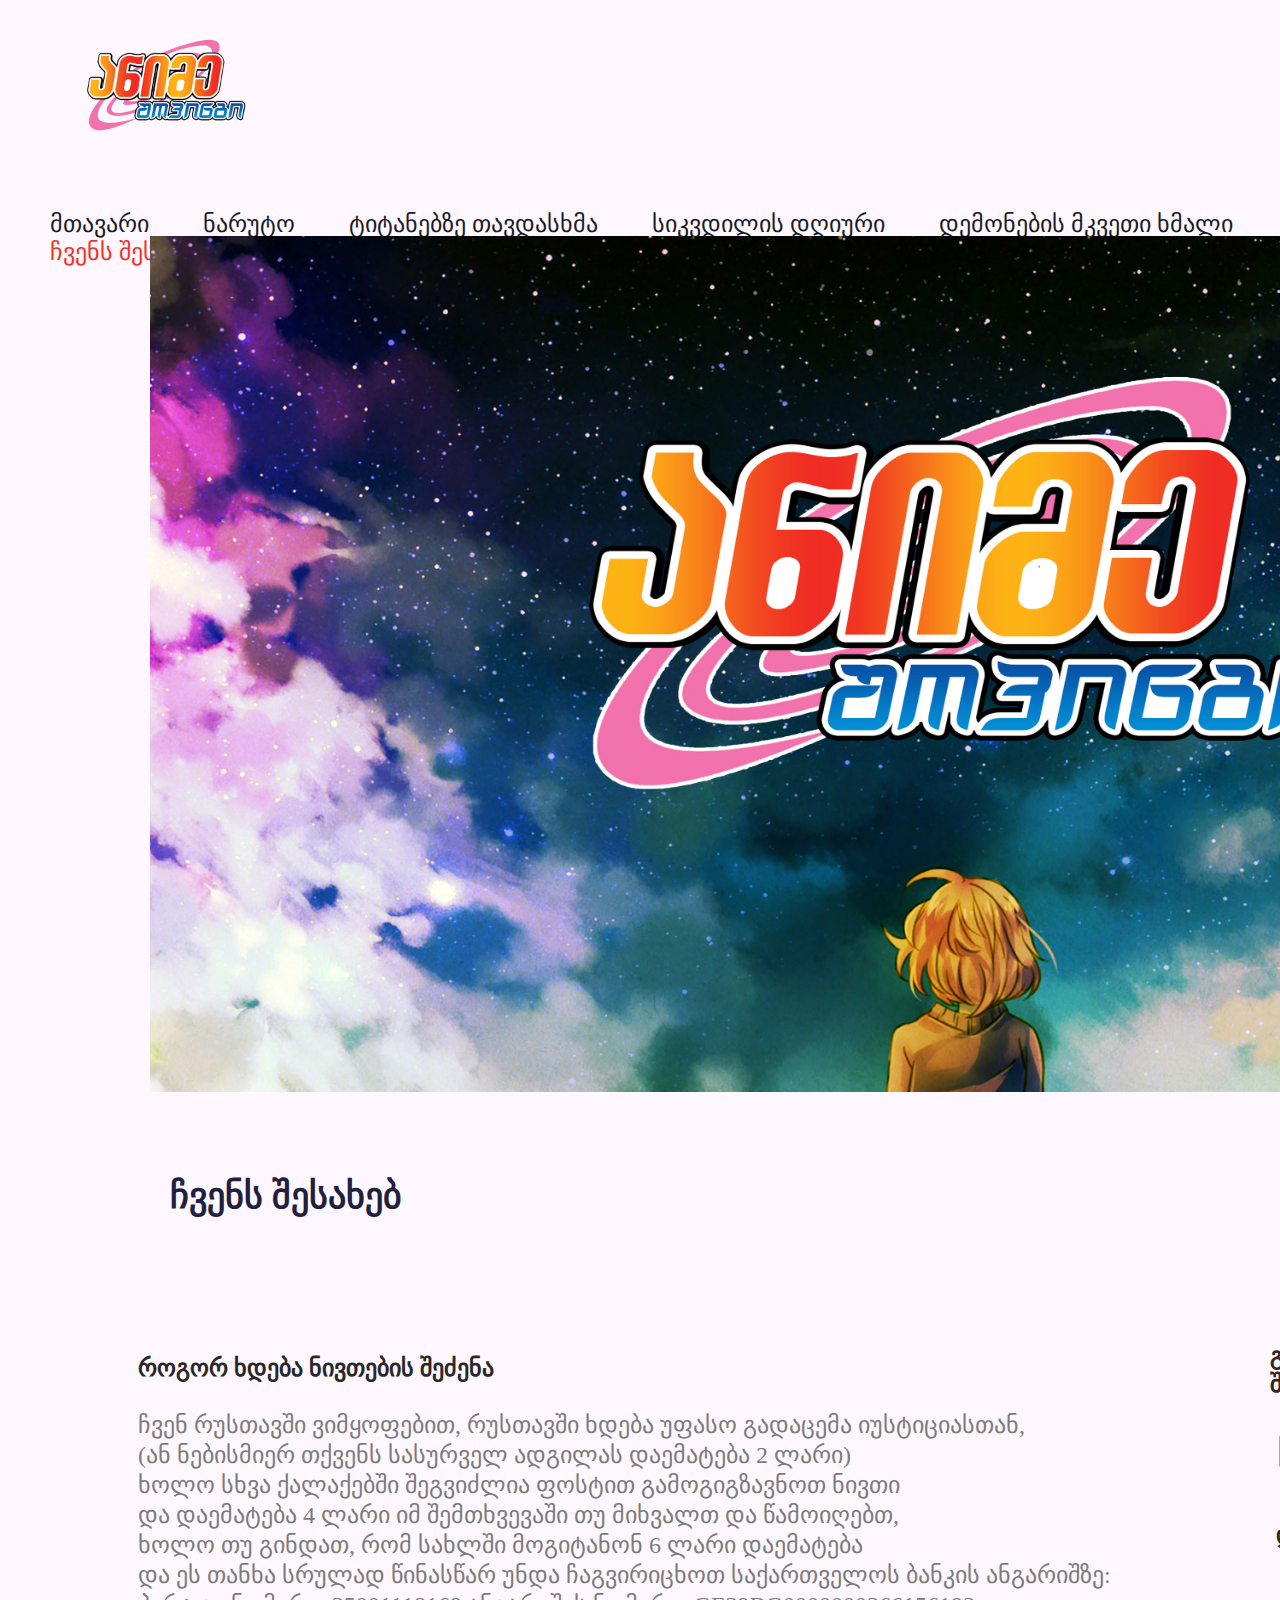
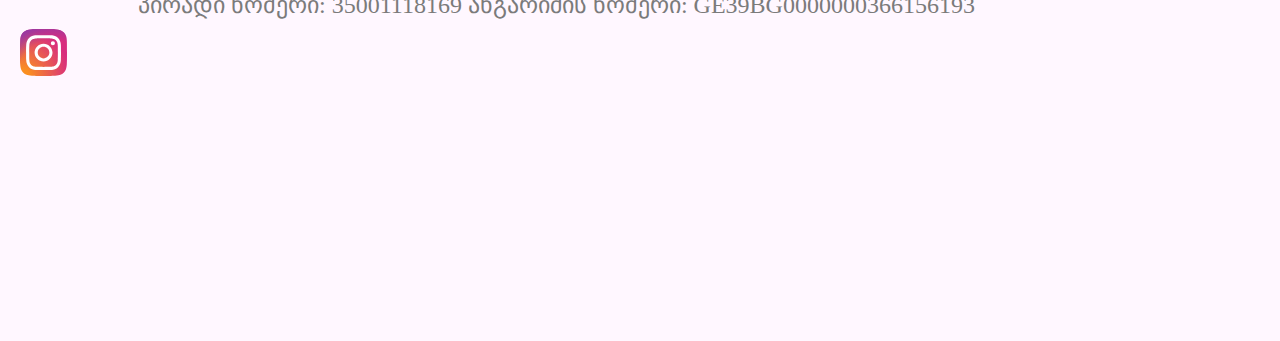
<file: aboutus.html>
<!DOCTYPE html>
<html>
<head>
	<meta charset="utf-8">
    <meta name="viewport" content="width=device-width, initial-scale=1.0">
	<title>ანიმე შოპინგი</title>
	<link rel="stylesheet" type="text/css" href="style.css">
    <link rel="icon" type="icon_path" href="img/ashopping.png">
</head>
<body>
    
	<header>
        
<a href="index.html">
            <img src="img/ashopping.png" class="logo d-inline-block" alt="logo">
          </a>

		
            <nav class="navigation d-inline-block">
	          <ul>
                <li class="nav-li d-inline-block">
                       <a href="index.html" class="nav-a">მთავარი</a> 
                 </li>
                 <li class="nav-li d-inline-block">
                      <a href="naruto.html" class="nav-a">ნარუტო</a> 
                 </li>
                 <li class="nav-li d-inline-block"> 
                       <a href="aot.html" class="nav-a">ტიტანებზე თავდასხმა</a>      
                </li>
                <li class="nav-li d-inline-block"> 
                       <a href="death.html" class="nav-a">სიკვდილის დღიური</a> 
                </li>
                <li class="nav-li d-inline-block"> 
                       <a href="demons.html" class="nav-a">დემონების მკვეთი ხმალი</a>  
                </li>
                <li class="nav-li d-inline-block"> 
                       <a class="nav-aactive">ჩვენს შესახებ</a> 
                </li>
              </ul>
            </nav>

            <img class="image-1" src="img/about.jpg">
                   <h2 class="text">ჩვენს შესახებ </h2>

                   
      
       <section>
    <h3 class="company">როგორ ხდება ნივთების შეძენა</h3>     

    <nav class="company1">
                 <ul>
                <li class="">
                        <a class="">ჩვენ რუსთავში ვიმყოფებით, რუსთავში ხდება უფასო გადაცემა იუსტიციასთან,<br>(ან ნებისმიერ თქვენს სასურველ ადგილას დაემატება 2 ლარი)<br> ხოლო სხვა ქალაქებში შეგვიძლია ფოსტით გამოგიგზავნოთ ნივთი<br> და დაემატება 4 ლარი იმ შემთხვევაში თუ მიხვალთ და წამოიღებთ,<br> ხოლო თუ გინდათ, რომ სახლში მოგიტანონ 6 ლარი დაემატება<br> და ეს თანხა სრულად წინასწარ უნდა ჩაგვირიცხოთ საქართველოს ბანკის ანგარიშზე:<br>პირადი ნომერი: 35001118169 ანგარიშის ნომერი: GE39BG0000000366156193</a>
                                      
                   

       </section>

       

       
<section class="pay" >

       <h3 class="payment">გადახდა შესაძლებელია</h3>
       <img class="amex" src="img/amex.svg">
       <img class="masterc" src="img/mastercard.svg">
       <img class="visa" src="img/visa.svg">

       <h3 class="contact" >დაგვიკავშირდით:</h3>
      <a target="_blank     " href="https://www.facebook.com/%E1%83%90%E1%83%9C%E1%83%98%E1%83%9B%E1%83%94-%E1%83%A8%E1%83%9D%E1%83%9E%E1%83%98%E1%83%9C%E1%83%92%E1%83%98-Anime-Shopping-104994381770292"> <svg  width="50px" height="50px" viewBox="0 0 24 24" id="_24x24_On_Light_Facebook" data-name="24x24/On Light/Facebook" xmlns="http://www.w3.org/2000/svg" xmlns:xlink="http://www.w3.org/1999/xlink">
  <defs>
    <linearGradient id="linear-gradient" x1="0.5" x2="0.5" y2="0.991" gradientUnits="objectBoundingBox">
      <stop offset="0" stop-color="#4e69a2"/>
      <stop offset="1" stop-color="#3b5998"/>
    </linearGradient>
    <clipPath id="clip-path">
      <path id="Shape" d="M11.193,19.929h0V13.159h2.358l.354-2.667H11.193v-1.7c0-.779.231-1.3,1.356-1.3H14V5.106A19.937,19.937,0,0,0,11.887,5,3.269,3.269,0,0,0,8.365,8.525v1.966H6v2.667H8.365v6.709a10,10,0,1,1,2.83.062Z" transform="translate(2 2)" fill="url(#linear-gradient)"/>
    </clipPath>
  </defs>
  <rect id="view-box" width="24" height="24" fill="none"/>
  <path id="Shape-2" data-name="Shape" d="M11.193,19.929h0V13.159h2.358l.354-2.667H11.193v-1.7c0-.779.231-1.3,1.356-1.3H14V5.106A19.937,19.937,0,0,0,11.887,5,3.269,3.269,0,0,0,8.365,8.525v1.966H6v2.667H8.365v6.709a10,10,0,1,1,2.83.062Z" transform="translate(2 2)" fill="url(#linear-gradient)"/></svg></a>

  <a target=" _blank " href="https://www.instagram.com/anime.shopingi/">  <svg width="47px" height="47px" viewBox="0 0 3364.7 3364.7" xmlns="http://www.w3.org/2000/svg"><defs><radialGradient id="0" cx="217.76" cy="3290.99" r="4271.92" gradientUnits="userSpaceOnUse"><stop offset=".09" stop-color="#fa8f21"/><stop offset=".78" stop-color="#d82d7e"/></radialGradient><radialGradient id="1" cx="2330.61" cy="3182.95" r="3759.33" gradientUnits="userSpaceOnUse"><stop offset=".64" stop-color="#8c3aaa" stop-opacity="0"/><stop offset="1" stop-color="#8c3aaa"/></radialGradient></defs><path d="M853.2,3352.8c-200.1-9.1-308.8-42.4-381.1-70.6-95.8-37.3-164.1-81.7-236-153.5S119.7,2988.6,82.6,2892.8c-28.2-72.3-61.5-181-70.6-381.1C2,2295.4,0,2230.5,0,1682.5s2.2-612.8,11.9-829.3C21,653.1,54.5,544.6,82.5,472.1,119.8,376.3,164.3,308,236,236c71.8-71.8,140.1-116.4,236-153.5C544.3,54.3,653,21,853.1,11.9,1069.5,2,1134.5,0,1682.3,0c548,0,612.8,2.2,829.3,11.9,200.1,9.1,308.6,42.6,381.1,70.6,95.8,37.1,164.1,81.7,236,153.5s116.2,140.2,153.5,236c28.2,72.3,61.5,181,70.6,381.1,9.9,216.5,11.9,281.3,11.9,829.3,0,547.8-2,612.8-11.9,829.3-9.1,200.1-42.6,308.8-70.6,381.1-37.3,95.8-81.7,164.1-153.5,235.9s-140.2,116.2-236,153.5c-72.3,28.2-181,61.5-381.1,70.6-216.3,9.9-281.3,11.9-829.3,11.9-547.8,0-612.8-1.9-829.1-11.9" fill="url(#0)"/><path d="M853.2,3352.8c-200.1-9.1-308.8-42.4-381.1-70.6-95.8-37.3-164.1-81.7-236-153.5S119.7,2988.6,82.6,2892.8c-28.2-72.3-61.5-181-70.6-381.1C2,2295.4,0,2230.5,0,1682.5s2.2-612.8,11.9-829.3C21,653.1,54.5,544.6,82.5,472.1,119.8,376.3,164.3,308,236,236c71.8-71.8,140.1-116.4,236-153.5C544.3,54.3,653,21,853.1,11.9,1069.5,2,1134.5,0,1682.3,0c548,0,612.8,2.2,829.3,11.9,200.1,9.1,308.6,42.6,381.1,70.6,95.8,37.1,164.1,81.7,236,153.5s116.2,140.2,153.5,236c28.2,72.3,61.5,181,70.6,381.1,9.9,216.5,11.9,281.3,11.9,829.3,0,547.8-2,612.8-11.9,829.3-9.1,200.1-42.6,308.8-70.6,381.1-37.3,95.8-81.7,164.1-153.5,235.9s-140.2,116.2-236,153.5c-72.3,28.2-181,61.5-381.1,70.6-216.3,9.9-281.3,11.9-829.3,11.9-547.8,0-612.8-1.9-829.1-11.9" fill="url(#1)"/><path d="M1269.25,1689.52c0-230.11,186.49-416.7,416.6-416.7s416.7,186.59,416.7,416.7-186.59,416.7-416.7,416.7-416.6-186.59-416.6-416.7m-225.26,0c0,354.5,287.36,641.86,641.86,641.86s641.86-287.36,641.86-641.86-287.36-641.86-641.86-641.86S1044,1335,1044,1689.52m1159.13-667.31a150,150,0,1,0,150.06-149.94h-0.06a150.07,150.07,0,0,0-150,149.94M1180.85,2707c-121.87-5.55-188.11-25.85-232.13-43-58.36-22.72-100-49.78-143.78-93.5s-70.88-85.32-93.5-143.68c-17.16-44-37.46-110.26-43-232.13-6.06-131.76-7.27-171.34-7.27-505.15s1.31-373.28,7.27-505.15c5.55-121.87,26-188,43-232.13,22.72-58.36,49.78-100,93.5-143.78s85.32-70.88,143.78-93.5c44-17.16,110.26-37.46,232.13-43,131.76-6.06,171.34-7.27,505-7.27S2059.13,666,2191,672c121.87,5.55,188,26,232.13,43,58.36,22.62,100,49.78,143.78,93.5s70.78,85.42,93.5,143.78c17.16,44,37.46,110.26,43,232.13,6.06,131.87,7.27,171.34,7.27,505.15s-1.21,373.28-7.27,505.15c-5.55,121.87-25.95,188.11-43,232.13-22.72,58.36-49.78,100-93.5,143.68s-85.42,70.78-143.78,93.5c-44,17.16-110.26,37.46-232.13,43-131.76,6.06-171.34,7.27-505.15,7.27s-373.28-1.21-505-7.27M1170.5,447.09c-133.07,6.06-224,27.16-303.41,58.06-82.19,31.91-151.86,74.72-221.43,144.18S533.39,788.47,501.48,870.76c-30.9,79.46-52,170.34-58.06,303.41-6.16,133.28-7.57,175.89-7.57,515.35s1.41,382.07,7.57,515.35c6.06,133.08,27.16,223.95,58.06,303.41,31.91,82.19,74.62,152,144.18,221.43s139.14,112.18,221.43,144.18c79.56,30.9,170.34,52,303.41,58.06,133.35,6.06,175.89,7.57,515.35,7.57s382.07-1.41,515.35-7.57c133.08-6.06,223.95-27.16,303.41-58.06,82.19-32,151.86-74.72,221.43-144.18s112.18-139.24,144.18-221.43c30.9-79.46,52.1-170.34,58.06-303.41,6.06-133.38,7.47-175.89,7.47-515.35s-1.41-382.07-7.47-515.35c-6.06-133.08-27.16-224-58.06-303.41-32-82.19-74.72-151.86-144.18-221.43S2586.8,537.06,2504.71,505.15c-79.56-30.9-170.44-52.1-303.41-58.06C2068,441,2025.41,439.52,1686,439.52s-382.1,1.41-515.45,7.57" fill="#fff"/></svg></a>
  


</section>

   <h3 class="copyright">© 2020-2021 AnimeShopping.ge</h3>

              


</svg>
       
</body>
</html>
</file>
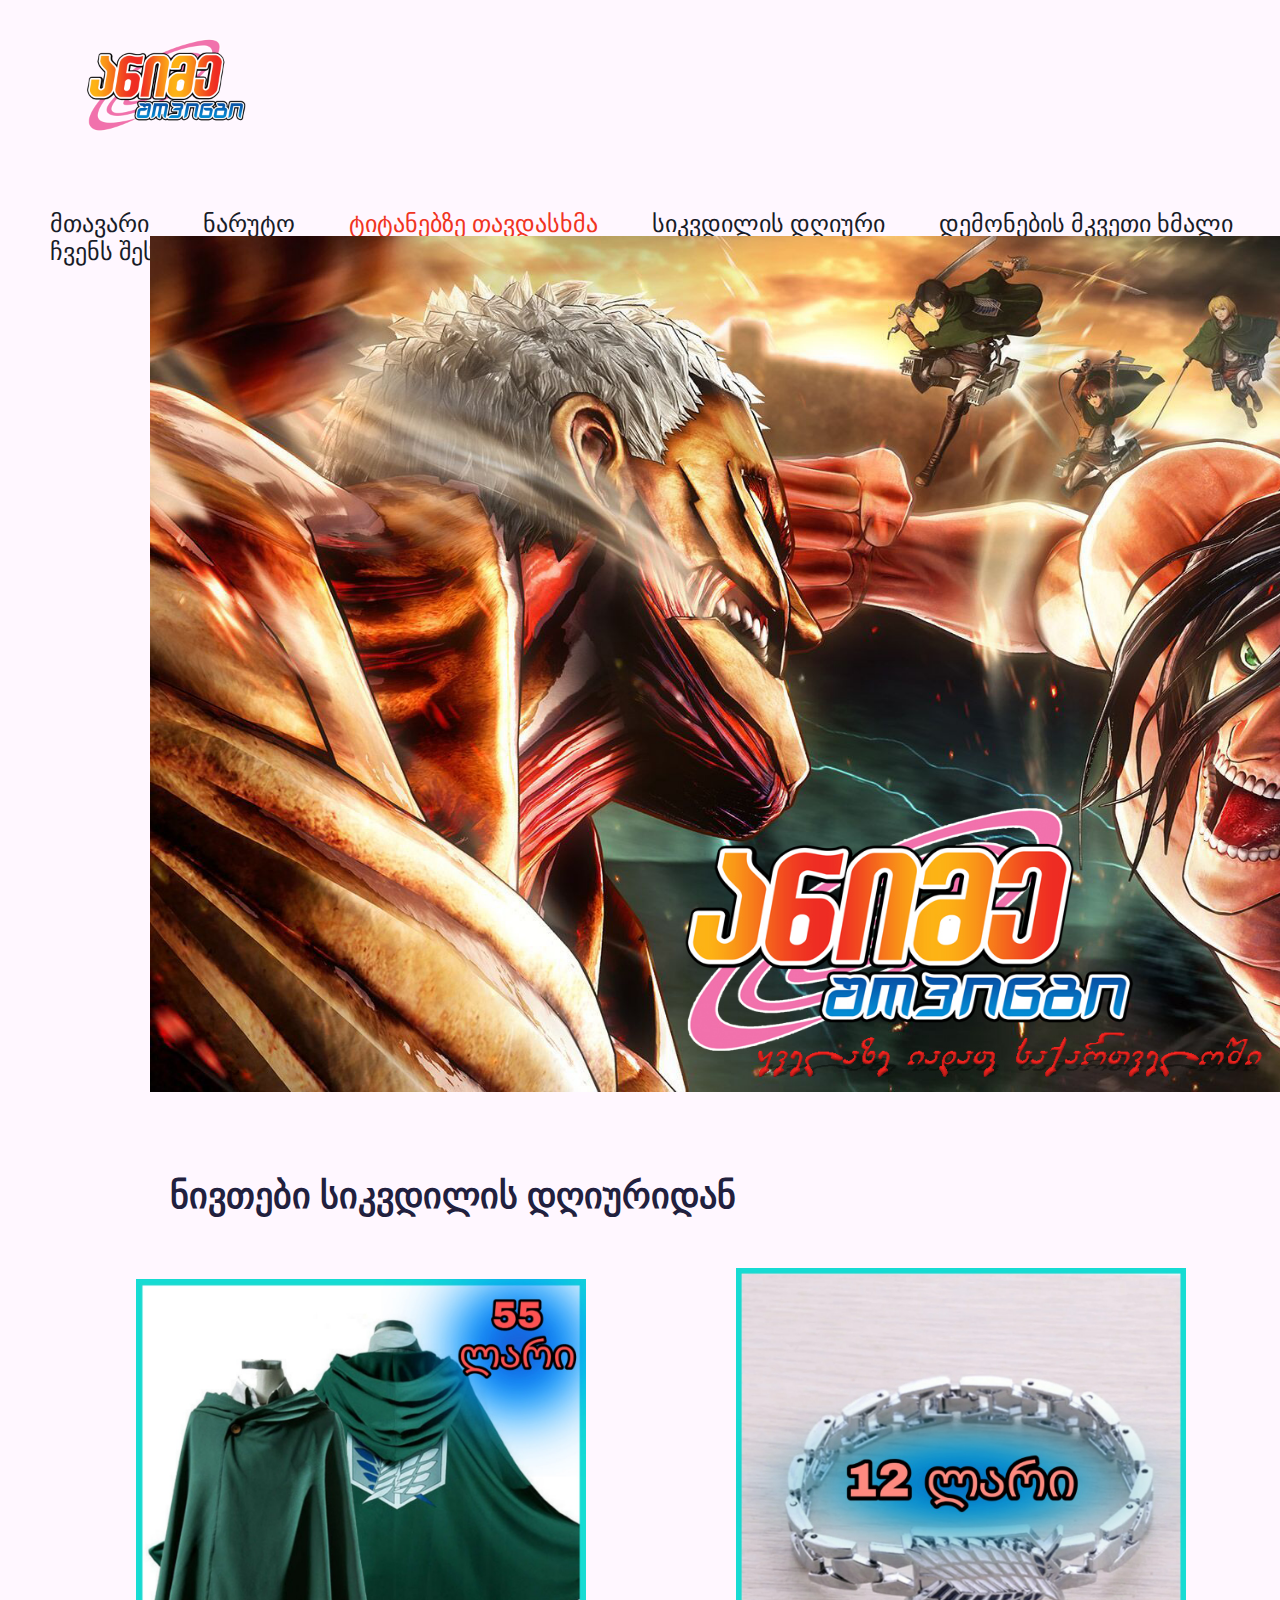
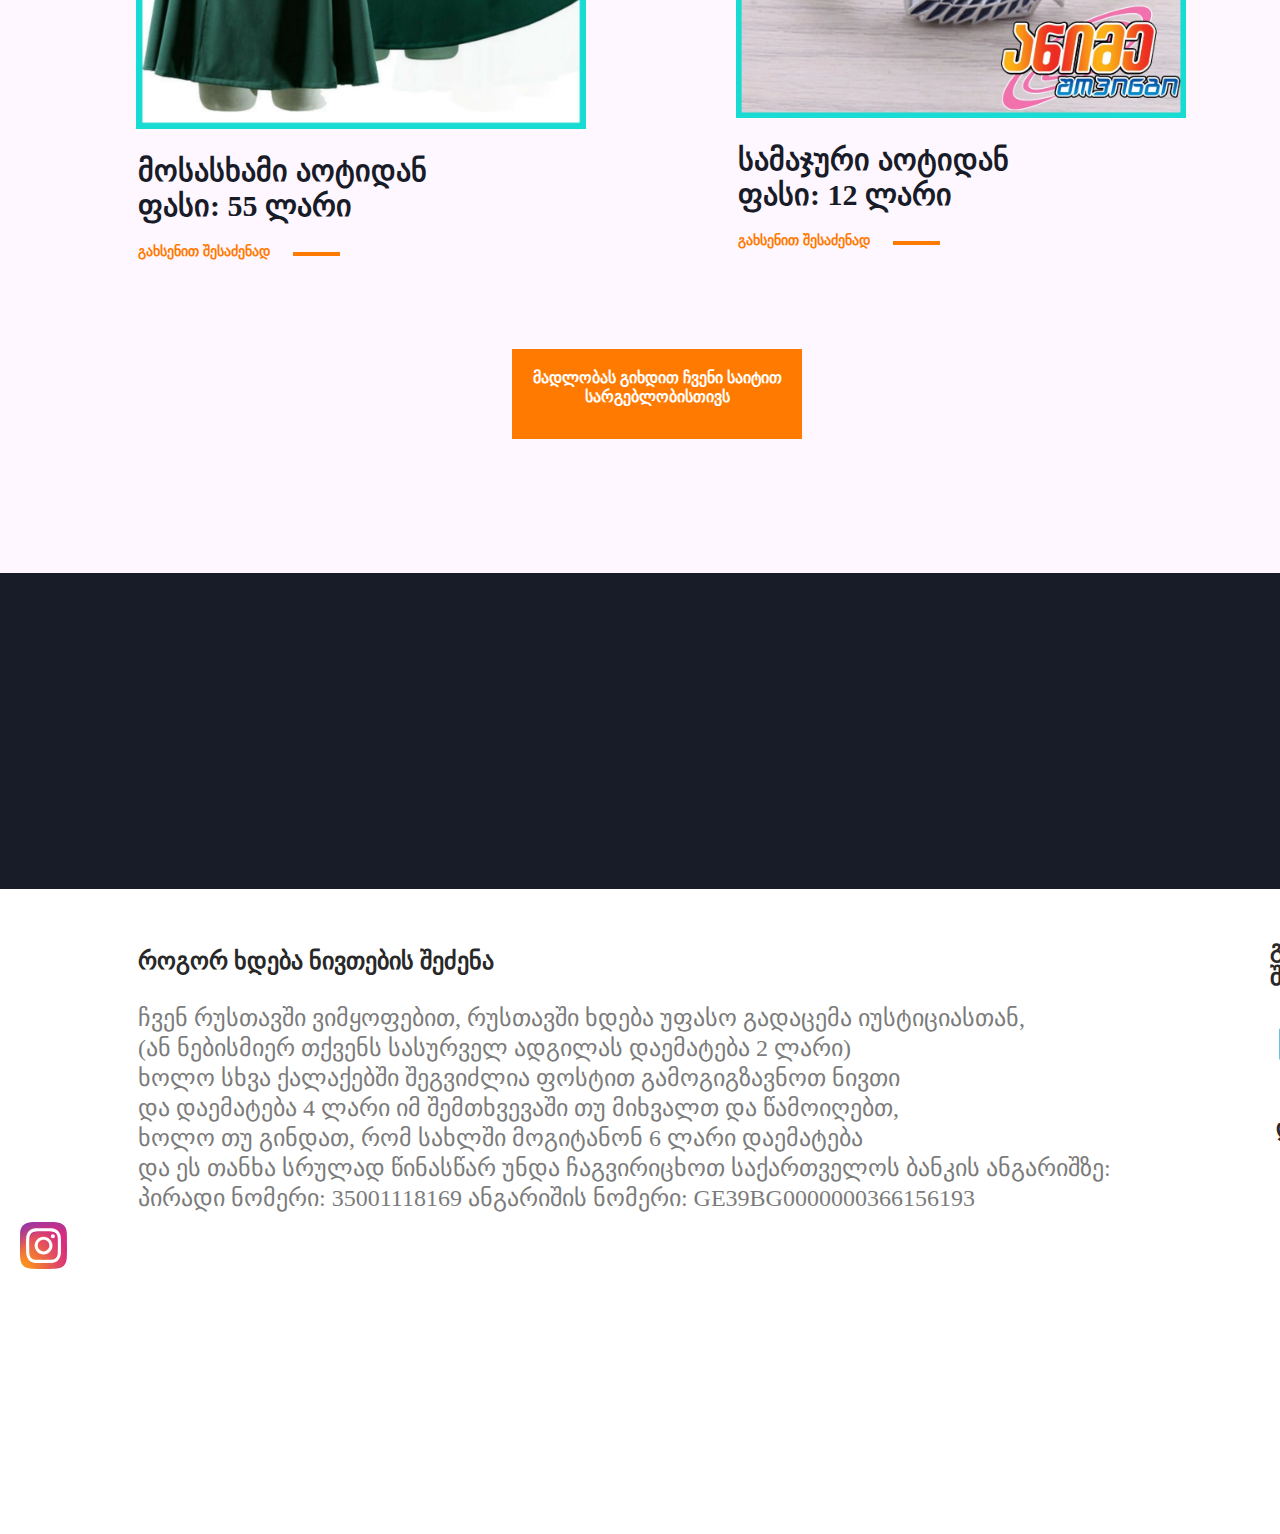
<file: aot.html>
<!DOCTYPE html>
<html>
<head>
	<meta charset="utf-8">
    <meta name="viewport" content="width=device-width, initial-scale=1.0">
	<title>ანიმე შოპინგი</title>
	<link rel="stylesheet" type="text/css" href="style.css">
    <link rel="icon" type="icon_path" href="img/ashopping.png">
      
</head>
<body>
    
	<header>
       
<a href="index.html">
            <img src="img/ashopping.png" class="logo d-inline-block" alt="logo">
          </a>

		
            <nav class="navigation d-inline-block">
	          <ul>
                <li class="nav-li d-inline-block">
                       <a href="index.html" class="nav-a">მთავარი</a> 
                 </li>
                 <li class="nav-li d-inline-block">
                      <a href="naruto.html" class="nav-a">ნარუტო</a> 
                 </li>
                 <li class="nav-li d-inline-block"> 
                       <a class="nav-aactive">ტიტანებზე თავდასხმა</a>        
                </li>
                <li class="nav-li d-inline-block"> 
                       <a href="death.html" class="nav-a">სიკვდილის დღიური</a> 
                </li>
                <li class="nav-li d-inline-block"> 
                       <a href="demons.html" class="nav-a">დემონების მკვეთი ხმალი</a> 
                </li>
                <li class="nav-li d-inline-block"> 
                       <a href="aboutus.html" class="nav-a">ჩვენს შესახებ</a>
                </li>
              </ul>
            </nav>
            
            
                   <img class="image-1" src="img/aotbac.jpg">
                   <h2 class="text"> ნივთები სიკვდილის დღიურიდან </h2>
         
        <a target="_blank" href="https://www.facebook.com/messages/t/104994381770292"> <section class="section--1">
       <img class="image8" src="img/aotcloak.jpg">
       <h1 class="text2"><b>მოსასხამი აოტიდან
<p>ფასი: 55 ლარი</p></b></h1>
    
<h3 class="text4">გახსენით შესაძენად 
<svg  xmlns="http://www.w3.org/2000/svg" width="47" height="4" viewBox="0 0 47 4" >
  <rect id="Rectangle_75" data-name="Rectangle 75" width="47" height="4" fill="#ff7a00"/></svg></h3></a>
</section>
 
         <a target="_blank" href="https://www.facebook.com/messages/t/104994381770292">  <section class="section--2">
       <img class="image9" src="img/aotbrac.jpg">
       <h1 class="text2"><b>სამაჯური აოტიდან
<p>ფასი: 12 ლარი</p></b></h1>
    
<h3 class="text4">გახსენით შესაძენად 
<svg  xmlns="http://www.w3.org/2000/svg" width="47" height="4" viewBox="0 0 47 4" >
  <rect id="Rectangle_75" data-name="Rectangle 75" width="47" height="4" fill="#ff7a00"/></svg></h3></a>
</section>


<h3 class="LOADMORE">მადლობას გიხდით ჩვენი საიტით სარგებლობისთივს</h3>



    
<img class="image100" src="img/Rectangle 28.jpg">


       </header>
      <footer>
       <br>
       <br>
       <section>
    <h3 class="company">როგორ ხდება ნივთების შეძენა</h3>     

    <nav class="company1">
                 <ul>
                <li class="">
                        <a class="">ჩვენ რუსთავში ვიმყოფებით, რუსთავში ხდება უფასო გადაცემა იუსტიციასთან,<br>(ან ნებისმიერ თქვენს სასურველ ადგილას დაემატება 2 ლარი)<br> ხოლო სხვა ქალაქებში შეგვიძლია ფოსტით გამოგიგზავნოთ ნივთი<br> და დაემატება 4 ლარი იმ შემთხვევაში თუ მიხვალთ და წამოიღებთ,<br> ხოლო თუ გინდათ, რომ სახლში მოგიტანონ 6 ლარი დაემატება<br> და ეს თანხა სრულად წინასწარ უნდა ჩაგვირიცხოთ საქართველოს ბანკის ანგარიშზე:<br>პირადი ნომერი: 35001118169 ანგარიშის ნომერი: GE39BG0000000366156193</a>
                                      
                   

       </section>

       

       
<section class="pay" >

       <h3 class="payment">გადახდა შესაძლებელია</h3>
       <img class="amex" src="img/amex.svg">
       <img class="masterc" src="img/mastercard.svg">
       <img class="visa" src="img/visa.svg">
       
       <h3 class="contact" >დაგვიკავშირდით:</h3>
       <a target="_blank     " href="https://www.facebook.com/%E1%83%90%E1%83%9C%E1%83%98%E1%83%9B%E1%83%94-%E1%83%A8%E1%83%9D%E1%83%9E%E1%83%98%E1%83%9C%E1%83%92%E1%83%98-Anime-Shopping-104994381770292"> <svg  width="50px" height="50px" viewBox="0 0 24 24" id="_24x24_On_Light_Facebook" data-name="24x24/On Light/Facebook" xmlns="http://www.w3.org/2000/svg" xmlns:xlink="http://www.w3.org/1999/xlink">
  <defs>
    <linearGradient id="linear-gradient" x1="0.5" x2="0.5" y2="0.991" gradientUnits="objectBoundingBox">
      <stop offset="0" stop-color="#4e69a2"/>
      <stop offset="1" stop-color="#3b5998"/>
    </linearGradient>
    <clipPath id="clip-path">
      <path id="Shape" d="M11.193,19.929h0V13.159h2.358l.354-2.667H11.193v-1.7c0-.779.231-1.3,1.356-1.3H14V5.106A19.937,19.937,0,0,0,11.887,5,3.269,3.269,0,0,0,8.365,8.525v1.966H6v2.667H8.365v6.709a10,10,0,1,1,2.83.062Z" transform="translate(2 2)" fill="url(#linear-gradient)"/>
    </clipPath>
  </defs>
  <rect id="view-box" width="24" height="24" fill="none"/>
  <path id="Shape-2" data-name="Shape" d="M11.193,19.929h0V13.159h2.358l.354-2.667H11.193v-1.7c0-.779.231-1.3,1.356-1.3H14V5.106A19.937,19.937,0,0,0,11.887,5,3.269,3.269,0,0,0,8.365,8.525v1.966H6v2.667H8.365v6.709a10,10,0,1,1,2.83.062Z" transform="translate(2 2)" fill="url(#linear-gradient)"/></svg></a>

  <a target=" _blank " href="https://www.instagram.com/anime.shopingi/">  <svg width="47px" height="47px" viewBox="0 0 3364.7 3364.7" xmlns="http://www.w3.org/2000/svg"><defs><radialGradient id="0" cx="217.76" cy="3290.99" r="4271.92" gradientUnits="userSpaceOnUse"><stop offset=".09" stop-color="#fa8f21"/><stop offset=".78" stop-color="#d82d7e"/></radialGradient><radialGradient id="1" cx="2330.61" cy="3182.95" r="3759.33" gradientUnits="userSpaceOnUse"><stop offset=".64" stop-color="#8c3aaa" stop-opacity="0"/><stop offset="1" stop-color="#8c3aaa"/></radialGradient></defs><path d="M853.2,3352.8c-200.1-9.1-308.8-42.4-381.1-70.6-95.8-37.3-164.1-81.7-236-153.5S119.7,2988.6,82.6,2892.8c-28.2-72.3-61.5-181-70.6-381.1C2,2295.4,0,2230.5,0,1682.5s2.2-612.8,11.9-829.3C21,653.1,54.5,544.6,82.5,472.1,119.8,376.3,164.3,308,236,236c71.8-71.8,140.1-116.4,236-153.5C544.3,54.3,653,21,853.1,11.9,1069.5,2,1134.5,0,1682.3,0c548,0,612.8,2.2,829.3,11.9,200.1,9.1,308.6,42.6,381.1,70.6,95.8,37.1,164.1,81.7,236,153.5s116.2,140.2,153.5,236c28.2,72.3,61.5,181,70.6,381.1,9.9,216.5,11.9,281.3,11.9,829.3,0,547.8-2,612.8-11.9,829.3-9.1,200.1-42.6,308.8-70.6,381.1-37.3,95.8-81.7,164.1-153.5,235.9s-140.2,116.2-236,153.5c-72.3,28.2-181,61.5-381.1,70.6-216.3,9.9-281.3,11.9-829.3,11.9-547.8,0-612.8-1.9-829.1-11.9" fill="url(#0)"/><path d="M853.2,3352.8c-200.1-9.1-308.8-42.4-381.1-70.6-95.8-37.3-164.1-81.7-236-153.5S119.7,2988.6,82.6,2892.8c-28.2-72.3-61.5-181-70.6-381.1C2,2295.4,0,2230.5,0,1682.5s2.2-612.8,11.9-829.3C21,653.1,54.5,544.6,82.5,472.1,119.8,376.3,164.3,308,236,236c71.8-71.8,140.1-116.4,236-153.5C544.3,54.3,653,21,853.1,11.9,1069.5,2,1134.5,0,1682.3,0c548,0,612.8,2.2,829.3,11.9,200.1,9.1,308.6,42.6,381.1,70.6,95.8,37.1,164.1,81.7,236,153.5s116.2,140.2,153.5,236c28.2,72.3,61.5,181,70.6,381.1,9.9,216.5,11.9,281.3,11.9,829.3,0,547.8-2,612.8-11.9,829.3-9.1,200.1-42.6,308.8-70.6,381.1-37.3,95.8-81.7,164.1-153.5,235.9s-140.2,116.2-236,153.5c-72.3,28.2-181,61.5-381.1,70.6-216.3,9.9-281.3,11.9-829.3,11.9-547.8,0-612.8-1.9-829.1-11.9" fill="url(#1)"/><path d="M1269.25,1689.52c0-230.11,186.49-416.7,416.6-416.7s416.7,186.59,416.7,416.7-186.59,416.7-416.7,416.7-416.6-186.59-416.6-416.7m-225.26,0c0,354.5,287.36,641.86,641.86,641.86s641.86-287.36,641.86-641.86-287.36-641.86-641.86-641.86S1044,1335,1044,1689.52m1159.13-667.31a150,150,0,1,0,150.06-149.94h-0.06a150.07,150.07,0,0,0-150,149.94M1180.85,2707c-121.87-5.55-188.11-25.85-232.13-43-58.36-22.72-100-49.78-143.78-93.5s-70.88-85.32-93.5-143.68c-17.16-44-37.46-110.26-43-232.13-6.06-131.76-7.27-171.34-7.27-505.15s1.31-373.28,7.27-505.15c5.55-121.87,26-188,43-232.13,22.72-58.36,49.78-100,93.5-143.78s85.32-70.88,143.78-93.5c44-17.16,110.26-37.46,232.13-43,131.76-6.06,171.34-7.27,505-7.27S2059.13,666,2191,672c121.87,5.55,188,26,232.13,43,58.36,22.62,100,49.78,143.78,93.5s70.78,85.42,93.5,143.78c17.16,44,37.46,110.26,43,232.13,6.06,131.87,7.27,171.34,7.27,505.15s-1.21,373.28-7.27,505.15c-5.55,121.87-25.95,188.11-43,232.13-22.72,58.36-49.78,100-93.5,143.68s-85.42,70.78-143.78,93.5c-44,17.16-110.26,37.46-232.13,43-131.76,6.06-171.34,7.27-505.15,7.27s-373.28-1.21-505-7.27M1170.5,447.09c-133.07,6.06-224,27.16-303.41,58.06-82.19,31.91-151.86,74.72-221.43,144.18S533.39,788.47,501.48,870.76c-30.9,79.46-52,170.34-58.06,303.41-6.16,133.28-7.57,175.89-7.57,515.35s1.41,382.07,7.57,515.35c6.06,133.08,27.16,223.95,58.06,303.41,31.91,82.19,74.62,152,144.18,221.43s139.14,112.18,221.43,144.18c79.56,30.9,170.34,52,303.41,58.06,133.35,6.06,175.89,7.57,515.35,7.57s382.07-1.41,515.35-7.57c133.08-6.06,223.95-27.16,303.41-58.06,82.19-32,151.86-74.72,221.43-144.18s112.18-139.24,144.18-221.43c30.9-79.46,52.1-170.34,58.06-303.41,6.06-133.38,7.47-175.89,7.47-515.35s-1.41-382.07-7.47-515.35c-6.06-133.08-27.16-224-58.06-303.41-32-82.19-74.72-151.86-144.18-221.43S2586.8,537.06,2504.71,505.15c-79.56-30.9-170.44-52.1-303.41-58.06C2068,441,2025.41,439.52,1686,439.52s-382.1,1.41-515.45,7.57" fill="#fff"/></svg></a>


</section>

   <h3 class="copyright">© 2020-2021 AnimeShopping.ge</h3>

              
</footer>
       
</body>

</html>
</file>
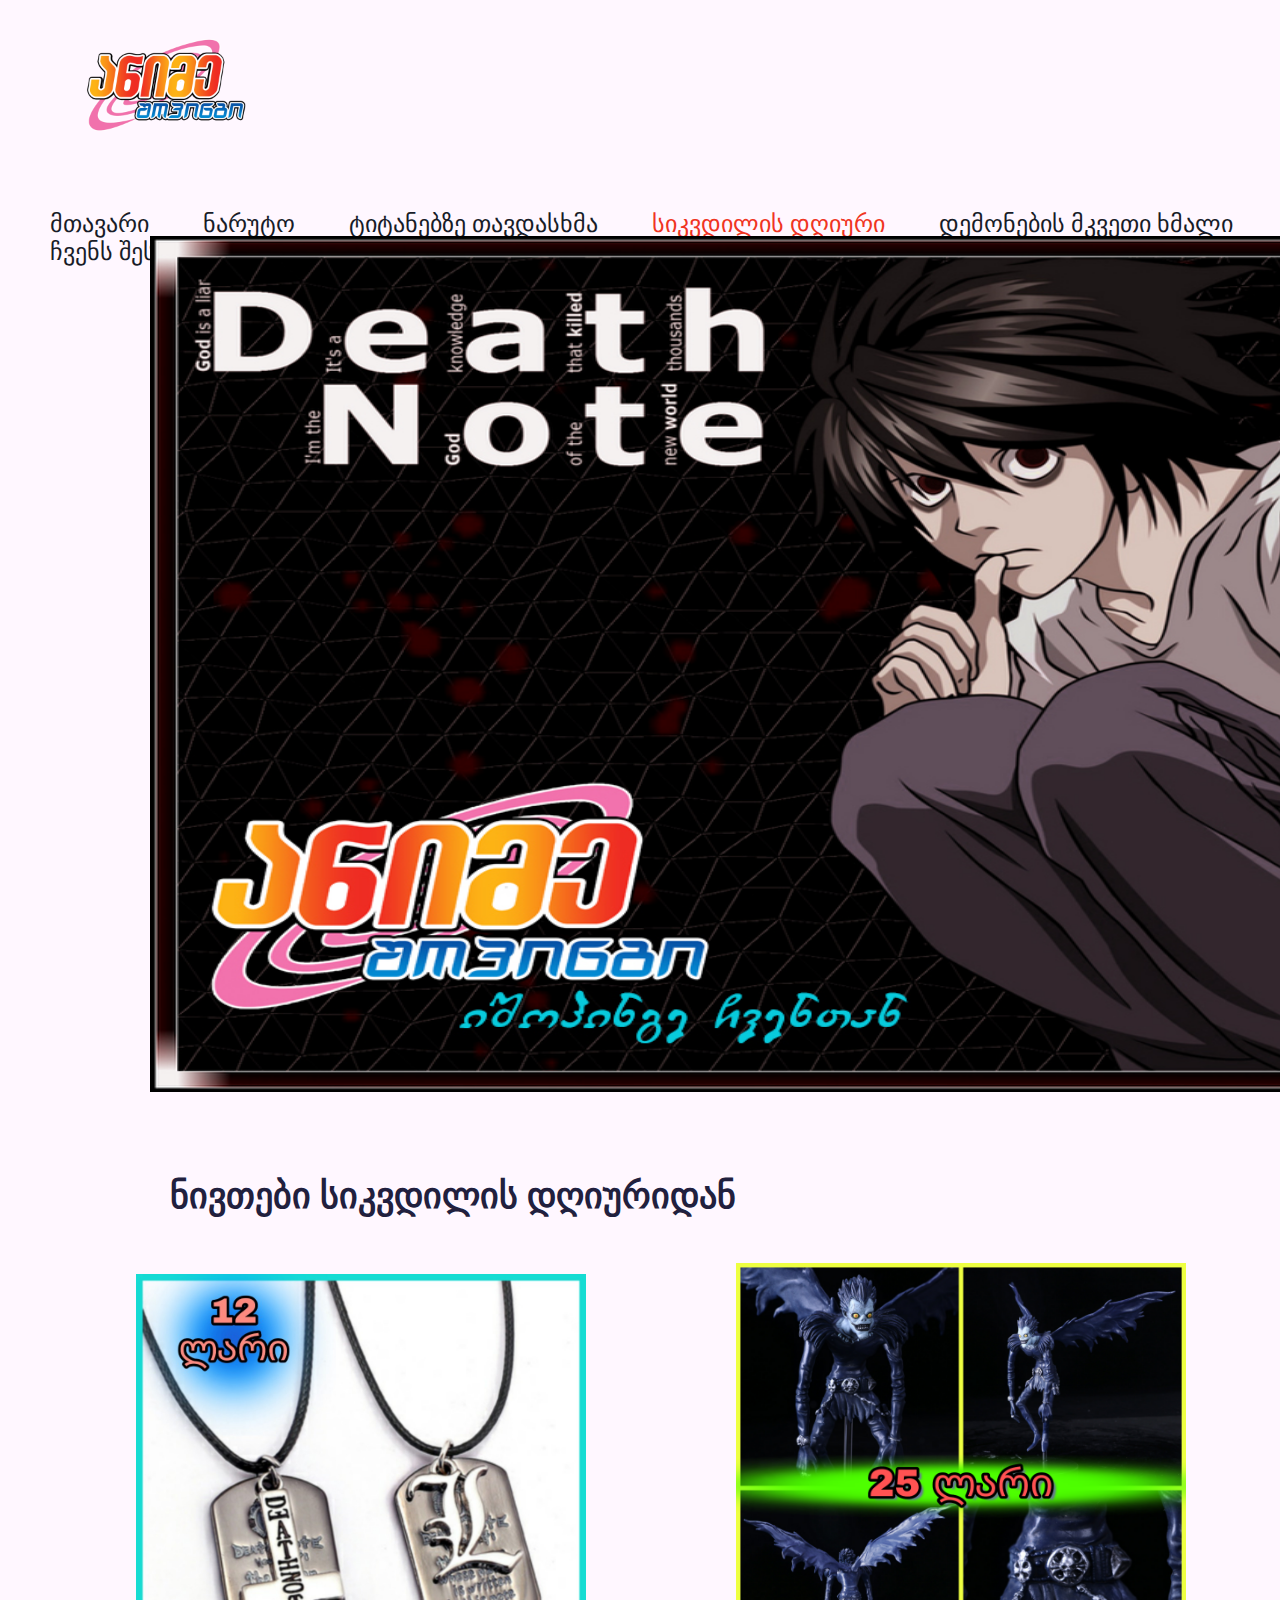
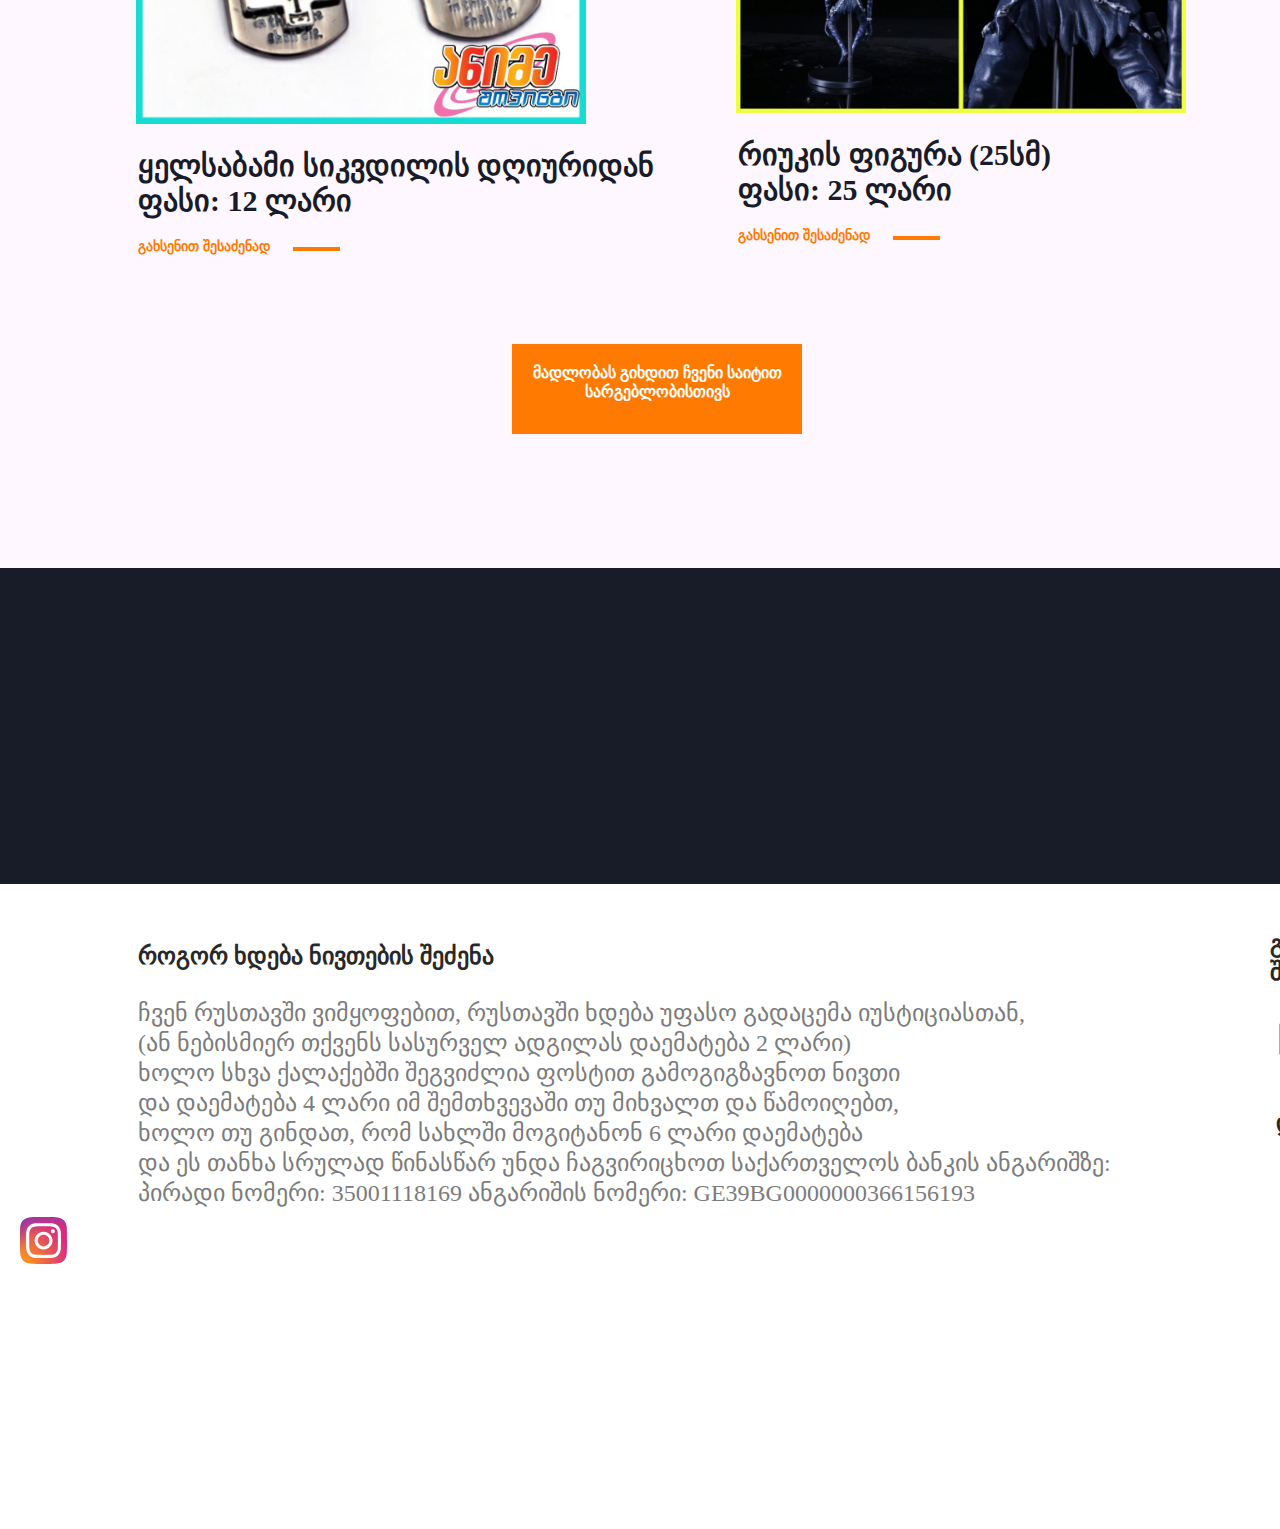
<file: death.html>
<!DOCTYPE html>
<html>
<head>
	<meta charset="utf-8">
    <meta name="viewport" content="width=device-width, initial-scale=1.0">
	<title>ანიმე შოპინგი</title>
	<link rel="stylesheet" type="text/css" href="style.css">
    <link rel="icon" type="icon_path" href="img/ashopping.png">
      
</head>
<body>
    
	<header>
       
<a href="index.html">
            <img src="img/ashopping.png" class="logo d-inline-block" alt="logo">
          </a>

		
            <nav class="navigation d-inline-block">
	          <ul>
                <li class="nav-li d-inline-block">
                       <a href="index.html" class="nav-a">მთავარი</a> 
                 </li>
                 <li class="nav-li d-inline-block">
                      <a href="naruto.html" class="nav-a">ნარუტო</a> 
                 </li>
                 <li class="nav-li d-inline-block"> 
                       <a href="aot.html" class="nav-a">ტიტანებზე თავდასხმა</a>      
                </li>
                <li class="nav-li d-inline-block"> 
                       <a href="death.html" class="nav-aactive">სიკვდილის დღიური</a>
                </li>
                <li class="nav-li d-inline-block"> 
                       <a href="demons.html" class="nav-a">დემონების მკვეთი ხმალი</a>  
                </li>
                <li class="nav-li d-inline-block"> 
                       <a href="aboutus.html" class="nav-a">ჩვენს შესახებ</a> 
                </li>
              </ul>
            </nav>
            
            
                   <img class="image-1" src="img/deathbac.jpg">
                   <h2 class="text"> ნივთები სიკვდილის დღიურიდან </h2>
         
         <a target="_blank" href="https://www.facebook.com/messages/t/104994381770292"> <section class="section---1">
       <img class="image10" src="img/dnneck.jpg">
       <h1 class="text2"><b>ყელსაბამი სიკვდილის დღიურიდან
<p>ფასი: 12 ლარი</p></b></h1>
    
<h3 class="text4">გახსენით შესაძენად 
<svg  xmlns="http://www.w3.org/2000/svg" width="47" height="4" viewBox="0 0 47 4" >
  <rect id="Rectangle_75" data-name="Rectangle 75" width="47" height="4" fill="#ff7a00"/></svg></h3></a>
</section>

<a target="_blank" href="https://www.facebook.com/messages/t/104994381770292"> <section class="section---2">
       <img class="image13" src="img/ryuk.png">
       <h1 class="text2"><b>რიუკის ფიგურა (25სმ)
<p>ფასი: 25 ლარი</p></b></h1>
    
<h3 class="text4">გახსენით შესაძენად 
<svg  xmlns="http://www.w3.org/2000/svg" width="47" height="4" viewBox="0 0 47 4" >
  <rect id="Rectangle_75" data-name="Rectangle 75" width="47" height="4" fill="#ff7a00"/></svg></h3></a>
</section>

<h3 class="LOADMORE">მადლობას გიხდით ჩვენი საიტით სარგებლობისთივს</h3>


    
<img class="image100" src="img/Rectangle 28.jpg">


       </header>

       <footer>
       <br>
       <br>
       <section>
    <h3 class="company">როგორ ხდება ნივთების შეძენა</h3>     

    <nav class="company1">
                 <ul>
                <li class="">
                        <a class="">ჩვენ რუსთავში ვიმყოფებით, რუსთავში ხდება უფასო გადაცემა იუსტიციასთან,<br>(ან ნებისმიერ თქვენს სასურველ ადგილას დაემატება 2 ლარი)<br> ხოლო სხვა ქალაქებში შეგვიძლია ფოსტით გამოგიგზავნოთ ნივთი<br> და დაემატება 4 ლარი იმ შემთხვევაში თუ მიხვალთ და წამოიღებთ,<br> ხოლო თუ გინდათ, რომ სახლში მოგიტანონ 6 ლარი დაემატება<br> და ეს თანხა სრულად წინასწარ უნდა ჩაგვირიცხოთ საქართველოს ბანკის ანგარიშზე:<br>პირადი ნომერი: 35001118169 ანგარიშის ნომერი: GE39BG0000000366156193</a>
                                      
                   

       </section>

       

       
<section class="pay" >

       <h3 class="payment">გადახდა შესაძლებელია</h3>
       <img class="amex" src="img/amex.svg">
       <img class="masterc" src="img/mastercard.svg">
       <img class="visa" src="img/visa.svg">

       <h3 class="contact" >დაგვიკავშირდით:</h3>
       <a target="_blank     " href="https://www.facebook.com/%E1%83%90%E1%83%9C%E1%83%98%E1%83%9B%E1%83%94-%E1%83%A8%E1%83%9D%E1%83%9E%E1%83%98%E1%83%9C%E1%83%92%E1%83%98-Anime-Shopping-104994381770292"> <svg  width="50px" height="50px" viewBox="0 0 24 24" id="_24x24_On_Light_Facebook" data-name="24x24/On Light/Facebook" xmlns="http://www.w3.org/2000/svg" xmlns:xlink="http://www.w3.org/1999/xlink">
  <defs>
    <linearGradient id="linear-gradient" x1="0.5" x2="0.5" y2="0.991" gradientUnits="objectBoundingBox">
      <stop offset="0" stop-color="#4e69a2"/>
      <stop offset="1" stop-color="#3b5998"/>
    </linearGradient>
    <clipPath id="clip-path">
      <path id="Shape" d="M11.193,19.929h0V13.159h2.358l.354-2.667H11.193v-1.7c0-.779.231-1.3,1.356-1.3H14V5.106A19.937,19.937,0,0,0,11.887,5,3.269,3.269,0,0,0,8.365,8.525v1.966H6v2.667H8.365v6.709a10,10,0,1,1,2.83.062Z" transform="translate(2 2)" fill="url(#linear-gradient)"/>
    </clipPath>
  </defs>
  <rect id="view-box" width="24" height="24" fill="none"/>
  <path id="Shape-2" data-name="Shape" d="M11.193,19.929h0V13.159h2.358l.354-2.667H11.193v-1.7c0-.779.231-1.3,1.356-1.3H14V5.106A19.937,19.937,0,0,0,11.887,5,3.269,3.269,0,0,0,8.365,8.525v1.966H6v2.667H8.365v6.709a10,10,0,1,1,2.83.062Z" transform="translate(2 2)" fill="url(#linear-gradient)"/></svg></a>

  <a target=" _blank " href="https://www.instagram.com/anime.shopingi/">  <svg width="47px" height="47px" viewBox="0 0 3364.7 3364.7" xmlns="http://www.w3.org/2000/svg"><defs><radialGradient id="0" cx="217.76" cy="3290.99" r="4271.92" gradientUnits="userSpaceOnUse"><stop offset=".09" stop-color="#fa8f21"/><stop offset=".78" stop-color="#d82d7e"/></radialGradient><radialGradient id="1" cx="2330.61" cy="3182.95" r="3759.33" gradientUnits="userSpaceOnUse"><stop offset=".64" stop-color="#8c3aaa" stop-opacity="0"/><stop offset="1" stop-color="#8c3aaa"/></radialGradient></defs><path d="M853.2,3352.8c-200.1-9.1-308.8-42.4-381.1-70.6-95.8-37.3-164.1-81.7-236-153.5S119.7,2988.6,82.6,2892.8c-28.2-72.3-61.5-181-70.6-381.1C2,2295.4,0,2230.5,0,1682.5s2.2-612.8,11.9-829.3C21,653.1,54.5,544.6,82.5,472.1,119.8,376.3,164.3,308,236,236c71.8-71.8,140.1-116.4,236-153.5C544.3,54.3,653,21,853.1,11.9,1069.5,2,1134.5,0,1682.3,0c548,0,612.8,2.2,829.3,11.9,200.1,9.1,308.6,42.6,381.1,70.6,95.8,37.1,164.1,81.7,236,153.5s116.2,140.2,153.5,236c28.2,72.3,61.5,181,70.6,381.1,9.9,216.5,11.9,281.3,11.9,829.3,0,547.8-2,612.8-11.9,829.3-9.1,200.1-42.6,308.8-70.6,381.1-37.3,95.8-81.7,164.1-153.5,235.9s-140.2,116.2-236,153.5c-72.3,28.2-181,61.5-381.1,70.6-216.3,9.9-281.3,11.9-829.3,11.9-547.8,0-612.8-1.9-829.1-11.9" fill="url(#0)"/><path d="M853.2,3352.8c-200.1-9.1-308.8-42.4-381.1-70.6-95.8-37.3-164.1-81.7-236-153.5S119.7,2988.6,82.6,2892.8c-28.2-72.3-61.5-181-70.6-381.1C2,2295.4,0,2230.5,0,1682.5s2.2-612.8,11.9-829.3C21,653.1,54.5,544.6,82.5,472.1,119.8,376.3,164.3,308,236,236c71.8-71.8,140.1-116.4,236-153.5C544.3,54.3,653,21,853.1,11.9,1069.5,2,1134.5,0,1682.3,0c548,0,612.8,2.2,829.3,11.9,200.1,9.1,308.6,42.6,381.1,70.6,95.8,37.1,164.1,81.7,236,153.5s116.2,140.2,153.5,236c28.2,72.3,61.5,181,70.6,381.1,9.9,216.5,11.9,281.3,11.9,829.3,0,547.8-2,612.8-11.9,829.3-9.1,200.1-42.6,308.8-70.6,381.1-37.3,95.8-81.7,164.1-153.5,235.9s-140.2,116.2-236,153.5c-72.3,28.2-181,61.5-381.1,70.6-216.3,9.9-281.3,11.9-829.3,11.9-547.8,0-612.8-1.9-829.1-11.9" fill="url(#1)"/><path d="M1269.25,1689.52c0-230.11,186.49-416.7,416.6-416.7s416.7,186.59,416.7,416.7-186.59,416.7-416.7,416.7-416.6-186.59-416.6-416.7m-225.26,0c0,354.5,287.36,641.86,641.86,641.86s641.86-287.36,641.86-641.86-287.36-641.86-641.86-641.86S1044,1335,1044,1689.52m1159.13-667.31a150,150,0,1,0,150.06-149.94h-0.06a150.07,150.07,0,0,0-150,149.94M1180.85,2707c-121.87-5.55-188.11-25.85-232.13-43-58.36-22.72-100-49.78-143.78-93.5s-70.88-85.32-93.5-143.68c-17.16-44-37.46-110.26-43-232.13-6.06-131.76-7.27-171.34-7.27-505.15s1.31-373.28,7.27-505.15c5.55-121.87,26-188,43-232.13,22.72-58.36,49.78-100,93.5-143.78s85.32-70.88,143.78-93.5c44-17.16,110.26-37.46,232.13-43,131.76-6.06,171.34-7.27,505-7.27S2059.13,666,2191,672c121.87,5.55,188,26,232.13,43,58.36,22.62,100,49.78,143.78,93.5s70.78,85.42,93.5,143.78c17.16,44,37.46,110.26,43,232.13,6.06,131.87,7.27,171.34,7.27,505.15s-1.21,373.28-7.27,505.15c-5.55,121.87-25.95,188.11-43,232.13-22.72,58.36-49.78,100-93.5,143.68s-85.42,70.78-143.78,93.5c-44,17.16-110.26,37.46-232.13,43-131.76,6.06-171.34,7.27-505.15,7.27s-373.28-1.21-505-7.27M1170.5,447.09c-133.07,6.06-224,27.16-303.41,58.06-82.19,31.91-151.86,74.72-221.43,144.18S533.39,788.47,501.48,870.76c-30.9,79.46-52,170.34-58.06,303.41-6.16,133.28-7.57,175.89-7.57,515.35s1.41,382.07,7.57,515.35c6.06,133.08,27.16,223.95,58.06,303.41,31.91,82.19,74.62,152,144.18,221.43s139.14,112.18,221.43,144.18c79.56,30.9,170.34,52,303.41,58.06,133.35,6.06,175.89,7.57,515.35,7.57s382.07-1.41,515.35-7.57c133.08-6.06,223.95-27.16,303.41-58.06,82.19-32,151.86-74.72,221.43-144.18s112.18-139.24,144.18-221.43c30.9-79.46,52.1-170.34,58.06-303.41,6.06-133.38,7.47-175.89,7.47-515.35s-1.41-382.07-7.47-515.35c-6.06-133.08-27.16-224-58.06-303.41-32-82.19-74.72-151.86-144.18-221.43S2586.8,537.06,2504.71,505.15c-79.56-30.9-170.44-52.1-303.41-58.06C2068,441,2025.41,439.52,1686,439.52s-382.1,1.41-515.45,7.57" fill="#fff"/></svg></a>
  


</section>

   <h3 class="copyright">© 2020-2021 AnimeShopping.ge</h3>

              
</footer>
       
</body>
</html>
</file>
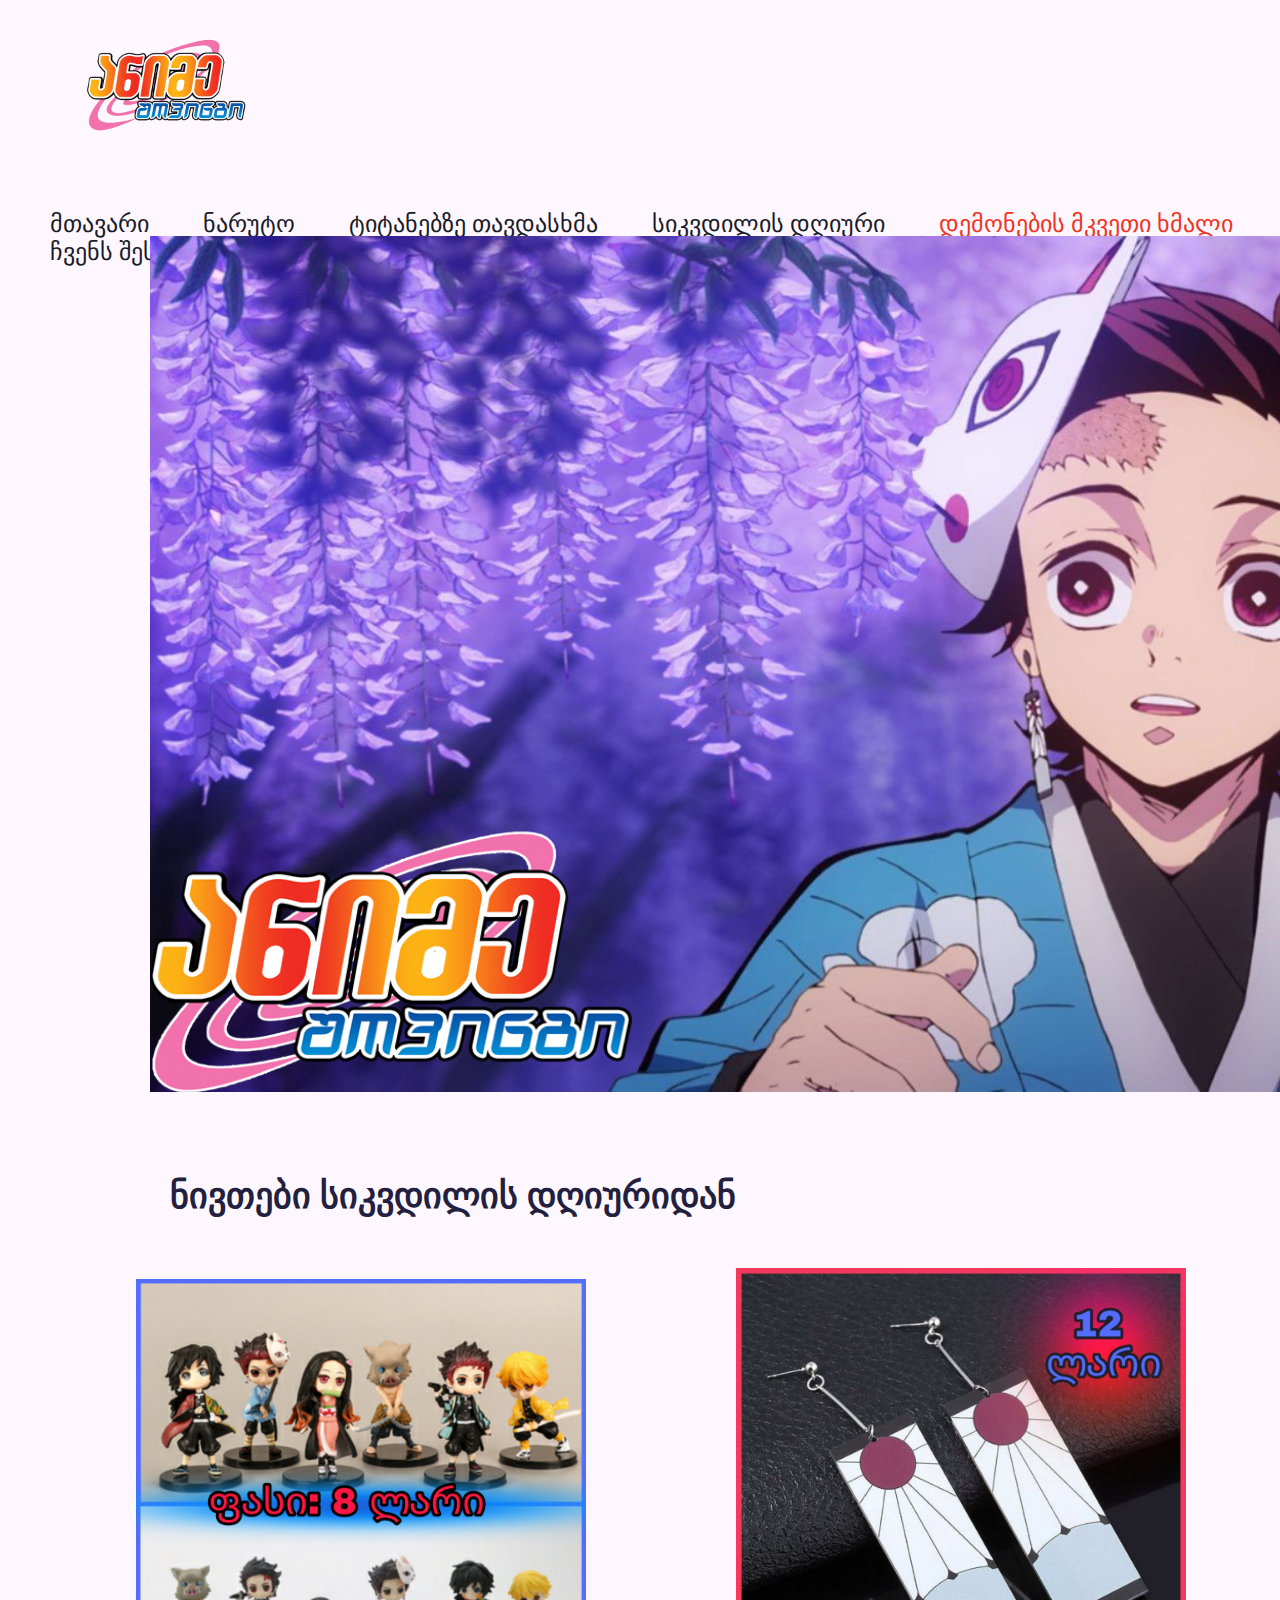
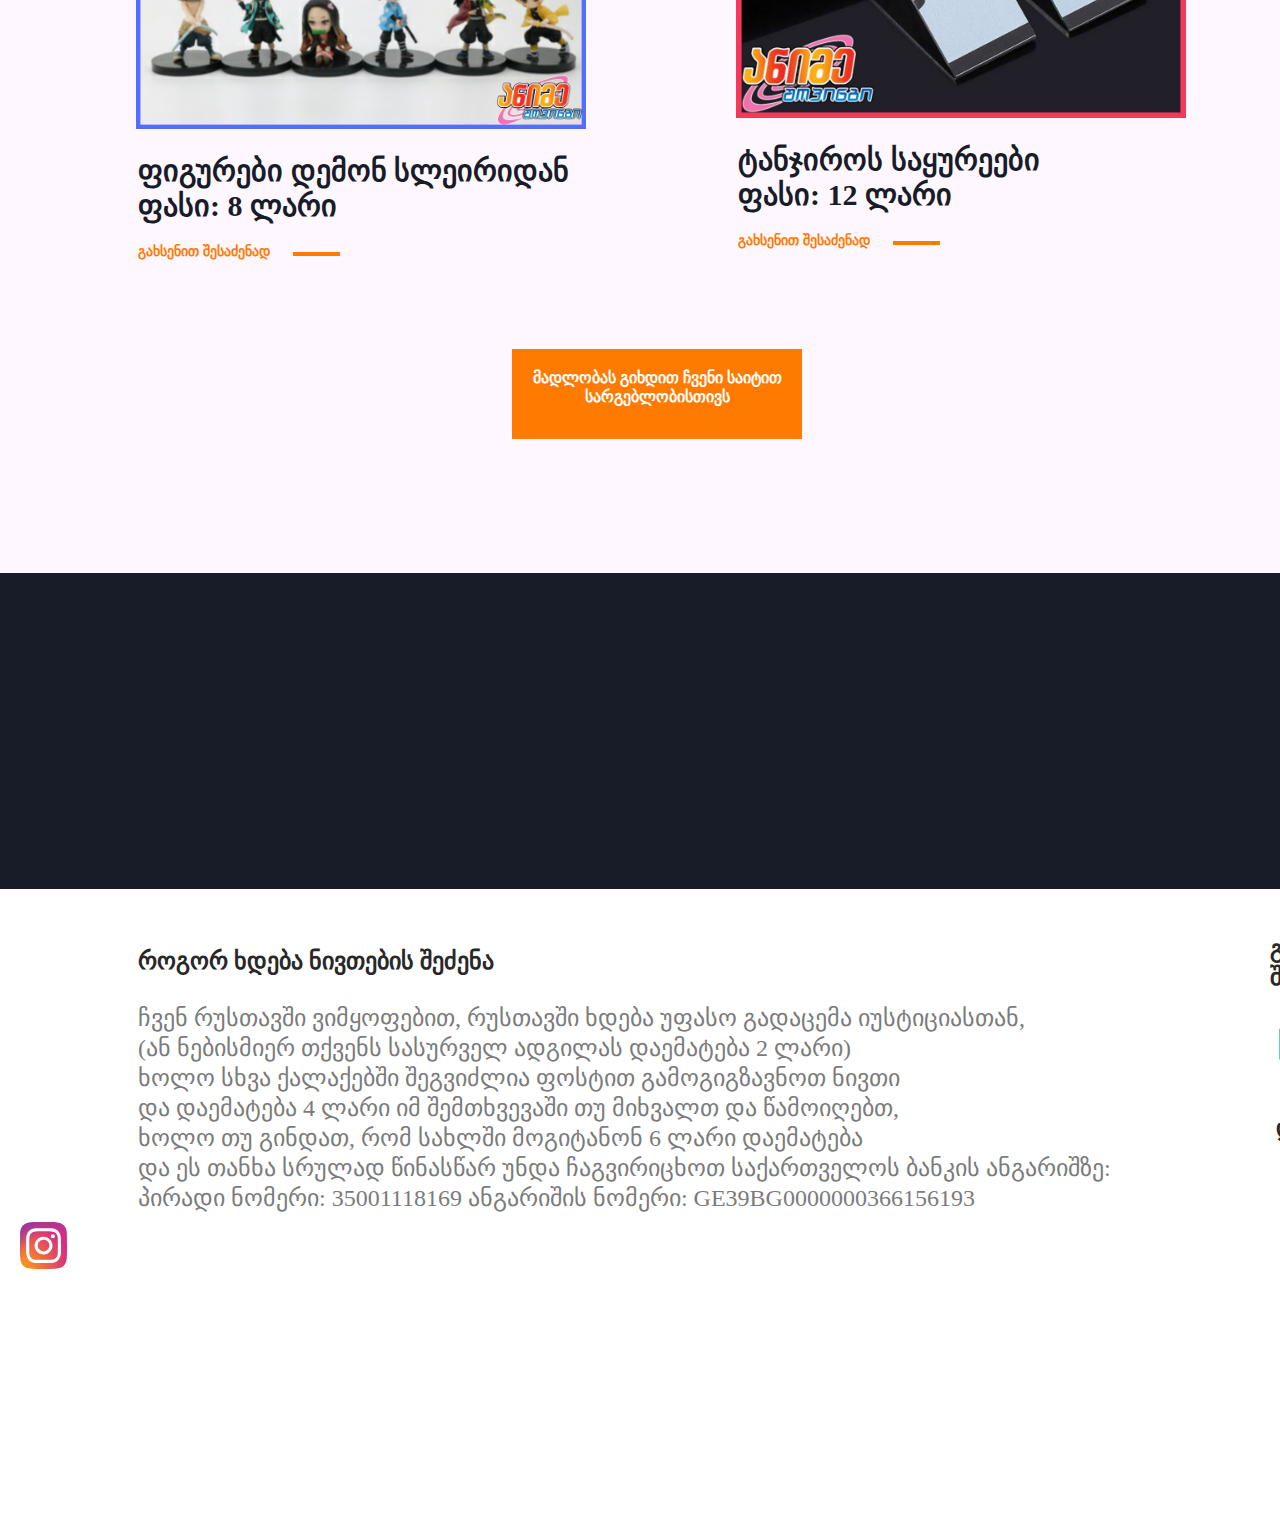
<file: demons.html>
<!DOCTYPE html>
<html>
<head>
	<meta charset="utf-8">
       <meta name="viewport" content="width=device-width, initial-scale=1.0">
	<title>ანიმე შოპინგი</title>
	<link rel="stylesheet" type="text/css" href="style.css">
       <link rel="icon" type="icon_path" href="img/ashopping.png">
      
</head>
<body>
    
	<header>
       
<a href="index.html">
            <img src="img/ashopping.png" class="logo d-inline-block" alt="logo">
          </a>

		
            <nav class="navigation d-inline-block">
	          <ul>
                <li class="nav-li d-inline-block">
                       <a href="index.html" class="nav-a">მთავარი</a> 
                 </li>
                 <li class="nav-li d-inline-block">
                      <a href="naruto.html" class="nav-a">ნარუტო</a> 
                 </li>
                 <li class="nav-li d-inline-block"> 
                       <a href="aot.html" class="nav-a">ტიტანებზე თავდასხმა</a>      
                </li>
                <li class="nav-li d-inline-block"> 
                       <a href="death.html" class="nav-a">სიკვდილის დღიური</a> 
                </li>
                <li class="nav-li d-inline-block"> 
                       <a class="nav-aactive">დემონების მკვეთი ხმალი</a> 
                </li>
                <li class="nav-li d-inline-block"> 
                       <a href="aboutus.html" class="nav-a">ჩვენს შესახებ</a>
                </li>
              </ul>
            </nav>
            
            
                   <img class="image-1" src="img/demons.jpg">
                   <h2 class="text"> ნივთები სიკვდილის დღიურიდან </h2>
         
        <a target="_blank" href="https://www.facebook.com/messages/t/104994381770292">  <section class="section----1">
<img class="image3" src="img/dmnfigures.png">
       <h1 class="text2"><b>ფიგურები დემონ სლეირიდან
<p>ფასი: 8 ლარი</p></b></h1>
    
<h3 class="text4">გახსენით შესაძენად
<svg  xmlns="http://www.w3.org/2000/svg" width="47" height="4" viewBox="0 0 47 4" >
  <rect id="Rectangle_75" data-name="Rectangle 75" width="47" height="4" fill="#ff7a00"/>
</svg></h3></a>
</section>

<a target="_blank" href="https://www.facebook.com/messages/t/104994381770292"> <section class="section----2">
       <img class="image6" src="img/tanjiroear.jpg">
       <h1 class="text2"><b>ტანჯიროს საყურეები
<p>ფასი: 12 ლარი</p></b></h1>
    
<h3 class="text4">გახსენით შესაძენად 
<svg  xmlns="http://www.w3.org/2000/svg" width="47" height="4" viewBox="0 0 47 4" >
  <rect id="Rectangle_75" data-name="Rectangle 75" width="47" height="4" fill="#ff7a00"/></svg></h3></a>
</section>

<h3 class="LOADMORE">მადლობას გიხდით ჩვენი საიტით სარგებლობისთივს</h3>


    
<img class="image100" src="img/Rectangle 28.jpg">


       </header>
       <footer>
       <br>
       <br>
       <section>
    <h3 class="company">როგორ ხდება ნივთების შეძენა</h3>     

    <nav class="company1">
                 <ul>
                <li class="">
                        <a class="">ჩვენ რუსთავში ვიმყოფებით, რუსთავში ხდება უფასო გადაცემა იუსტიციასთან,<br>(ან ნებისმიერ თქვენს სასურველ ადგილას დაემატება 2 ლარი)<br> ხოლო სხვა ქალაქებში შეგვიძლია ფოსტით გამოგიგზავნოთ ნივთი<br> და დაემატება 4 ლარი იმ შემთხვევაში თუ მიხვალთ და წამოიღებთ,<br> ხოლო თუ გინდათ, რომ სახლში მოგიტანონ 6 ლარი დაემატება<br> და ეს თანხა სრულად წინასწარ უნდა ჩაგვირიცხოთ საქართველოს ბანკის ანგარიშზე:<br>პირადი ნომერი: 35001118169 ანგარიშის ნომერი: GE39BG0000000366156193</a>
                                      
                   

       </section>

       

       
<section class="pay" >

       <h3 class="payment">გადახდა შესაძლებელია</h3>
       <img class="amex" src="img/amex.svg">
       <img class="masterc" src="img/mastercard.svg">
       <img class="visa" src="img/visa.svg">

       <h3 class="contact" >დაგვიკავშირდით:</h3>
       <a target="_blank     " href="https://www.facebook.com/%E1%83%90%E1%83%9C%E1%83%98%E1%83%9B%E1%83%94-%E1%83%A8%E1%83%9D%E1%83%9E%E1%83%98%E1%83%9C%E1%83%92%E1%83%98-Anime-Shopping-104994381770292"> <svg  width="50px" height="50px" viewBox="0 0 24 24" id="_24x24_On_Light_Facebook" data-name="24x24/On Light/Facebook" xmlns="http://www.w3.org/2000/svg" xmlns:xlink="http://www.w3.org/1999/xlink">
  <defs>
    <linearGradient id="linear-gradient" x1="0.5" x2="0.5" y2="0.991" gradientUnits="objectBoundingBox">
      <stop offset="0" stop-color="#4e69a2"/>
      <stop offset="1" stop-color="#3b5998"/>
    </linearGradient>
    <clipPath id="clip-path">
      <path id="Shape" d="M11.193,19.929h0V13.159h2.358l.354-2.667H11.193v-1.7c0-.779.231-1.3,1.356-1.3H14V5.106A19.937,19.937,0,0,0,11.887,5,3.269,3.269,0,0,0,8.365,8.525v1.966H6v2.667H8.365v6.709a10,10,0,1,1,2.83.062Z" transform="translate(2 2)" fill="url(#linear-gradient)"/>
    </clipPath>
  </defs>
  <rect id="view-box" width="24" height="24" fill="none"/>
  <path id="Shape-2" data-name="Shape" d="M11.193,19.929h0V13.159h2.358l.354-2.667H11.193v-1.7c0-.779.231-1.3,1.356-1.3H14V5.106A19.937,19.937,0,0,0,11.887,5,3.269,3.269,0,0,0,8.365,8.525v1.966H6v2.667H8.365v6.709a10,10,0,1,1,2.83.062Z" transform="translate(2 2)" fill="url(#linear-gradient)"/></svg></a>

  <a target=" _blank " href="https://www.instagram.com/anime.shopingi/">  <svg width="47px" height="47px" viewBox="0 0 3364.7 3364.7" xmlns="http://www.w3.org/2000/svg"><defs><radialGradient id="0" cx="217.76" cy="3290.99" r="4271.92" gradientUnits="userSpaceOnUse"><stop offset=".09" stop-color="#fa8f21"/><stop offset=".78" stop-color="#d82d7e"/></radialGradient><radialGradient id="1" cx="2330.61" cy="3182.95" r="3759.33" gradientUnits="userSpaceOnUse"><stop offset=".64" stop-color="#8c3aaa" stop-opacity="0"/><stop offset="1" stop-color="#8c3aaa"/></radialGradient></defs><path d="M853.2,3352.8c-200.1-9.1-308.8-42.4-381.1-70.6-95.8-37.3-164.1-81.7-236-153.5S119.7,2988.6,82.6,2892.8c-28.2-72.3-61.5-181-70.6-381.1C2,2295.4,0,2230.5,0,1682.5s2.2-612.8,11.9-829.3C21,653.1,54.5,544.6,82.5,472.1,119.8,376.3,164.3,308,236,236c71.8-71.8,140.1-116.4,236-153.5C544.3,54.3,653,21,853.1,11.9,1069.5,2,1134.5,0,1682.3,0c548,0,612.8,2.2,829.3,11.9,200.1,9.1,308.6,42.6,381.1,70.6,95.8,37.1,164.1,81.7,236,153.5s116.2,140.2,153.5,236c28.2,72.3,61.5,181,70.6,381.1,9.9,216.5,11.9,281.3,11.9,829.3,0,547.8-2,612.8-11.9,829.3-9.1,200.1-42.6,308.8-70.6,381.1-37.3,95.8-81.7,164.1-153.5,235.9s-140.2,116.2-236,153.5c-72.3,28.2-181,61.5-381.1,70.6-216.3,9.9-281.3,11.9-829.3,11.9-547.8,0-612.8-1.9-829.1-11.9" fill="url(#0)"/><path d="M853.2,3352.8c-200.1-9.1-308.8-42.4-381.1-70.6-95.8-37.3-164.1-81.7-236-153.5S119.7,2988.6,82.6,2892.8c-28.2-72.3-61.5-181-70.6-381.1C2,2295.4,0,2230.5,0,1682.5s2.2-612.8,11.9-829.3C21,653.1,54.5,544.6,82.5,472.1,119.8,376.3,164.3,308,236,236c71.8-71.8,140.1-116.4,236-153.5C544.3,54.3,653,21,853.1,11.9,1069.5,2,1134.5,0,1682.3,0c548,0,612.8,2.2,829.3,11.9,200.1,9.1,308.6,42.6,381.1,70.6,95.8,37.1,164.1,81.7,236,153.5s116.2,140.2,153.5,236c28.2,72.3,61.5,181,70.6,381.1,9.9,216.5,11.9,281.3,11.9,829.3,0,547.8-2,612.8-11.9,829.3-9.1,200.1-42.6,308.8-70.6,381.1-37.3,95.8-81.7,164.1-153.5,235.9s-140.2,116.2-236,153.5c-72.3,28.2-181,61.5-381.1,70.6-216.3,9.9-281.3,11.9-829.3,11.9-547.8,0-612.8-1.9-829.1-11.9" fill="url(#1)"/><path d="M1269.25,1689.52c0-230.11,186.49-416.7,416.6-416.7s416.7,186.59,416.7,416.7-186.59,416.7-416.7,416.7-416.6-186.59-416.6-416.7m-225.26,0c0,354.5,287.36,641.86,641.86,641.86s641.86-287.36,641.86-641.86-287.36-641.86-641.86-641.86S1044,1335,1044,1689.52m1159.13-667.31a150,150,0,1,0,150.06-149.94h-0.06a150.07,150.07,0,0,0-150,149.94M1180.85,2707c-121.87-5.55-188.11-25.85-232.13-43-58.36-22.72-100-49.78-143.78-93.5s-70.88-85.32-93.5-143.68c-17.16-44-37.46-110.26-43-232.13-6.06-131.76-7.27-171.34-7.27-505.15s1.31-373.28,7.27-505.15c5.55-121.87,26-188,43-232.13,22.72-58.36,49.78-100,93.5-143.78s85.32-70.88,143.78-93.5c44-17.16,110.26-37.46,232.13-43,131.76-6.06,171.34-7.27,505-7.27S2059.13,666,2191,672c121.87,5.55,188,26,232.13,43,58.36,22.62,100,49.78,143.78,93.5s70.78,85.42,93.5,143.78c17.16,44,37.46,110.26,43,232.13,6.06,131.87,7.27,171.34,7.27,505.15s-1.21,373.28-7.27,505.15c-5.55,121.87-25.95,188.11-43,232.13-22.72,58.36-49.78,100-93.5,143.68s-85.42,70.78-143.78,93.5c-44,17.16-110.26,37.46-232.13,43-131.76,6.06-171.34,7.27-505.15,7.27s-373.28-1.21-505-7.27M1170.5,447.09c-133.07,6.06-224,27.16-303.41,58.06-82.19,31.91-151.86,74.72-221.43,144.18S533.39,788.47,501.48,870.76c-30.9,79.46-52,170.34-58.06,303.41-6.16,133.28-7.57,175.89-7.57,515.35s1.41,382.07,7.57,515.35c6.06,133.08,27.16,223.95,58.06,303.41,31.91,82.19,74.62,152,144.18,221.43s139.14,112.18,221.43,144.18c79.56,30.9,170.34,52,303.41,58.06,133.35,6.06,175.89,7.57,515.35,7.57s382.07-1.41,515.35-7.57c133.08-6.06,223.95-27.16,303.41-58.06,82.19-32,151.86-74.72,221.43-144.18s112.18-139.24,144.18-221.43c30.9-79.46,52.1-170.34,58.06-303.41,6.06-133.38,7.47-175.89,7.47-515.35s-1.41-382.07-7.47-515.35c-6.06-133.08-27.16-224-58.06-303.41-32-82.19-74.72-151.86-144.18-221.43S2586.8,537.06,2504.71,505.15c-79.56-30.9-170.44-52.1-303.41-58.06C2068,441,2025.41,439.52,1686,439.52s-382.1,1.41-515.45,7.57" fill="#fff"/></svg></a>
  


</section>

   <h3 class="copyright">© 2020-2021 AnimeShopping.ge</h3>

              
</footer>
       
</body>
</html>
</file>
<file: style.css>
* {
	box-sizing: border-box;
}
ol, ul {
	list-style: none;
}
/*Base classes*/
*{
	padding: 0;
	margin: 0;
}
.d-inline-block{
	display: inline-block;
}
/*index.html*/
body{
	background-color: rgb(243 0 243 / 3%);
}
a:-webkit-any-link {
    
    cursor: pointer;
    text-decoration: none;

}

.logo{
	margin-left:30px ;
	margin-top: -40px;
	vertical-align: middle;
	width: 250px;
	height: 250px;
}
.navigation {
    vertical-align: middle;
}
.nav-li{
	padding-left: 50px;

}
.nav-a {
	color: #3D58A6;
	display: inline-block;
	color: #181C28;
	font-size: 24px;
	text-decoration: none;

	
}
.nav-aactive {
	
	display: inline-block;
	color: #f03422;
	font-size: 24px;
	text-decoration: none;

	
}
.image1{
	margin-left: 150px;
	margin-top: -30px;
	
}

.text-wraper{
	position: relative;
	margin-top: -250px;
	margin-left: 300px;
	color: orange;
	
	font-size: 60px;
}

.text{
	position: relative;
	margin-top: 50px;
	margin-left: 170px;
	color: #21203e;
	font-size: 36px;
	line-height: 100px;
}

.image2{
	margin-left: 136px;
	margin-top: 83px;
	width: 450px;
	height: 450px;
	position: relative;
}
.image3{
	margin-left: 136px;
	margin-top: 33px;
	width: 450px;
	height: 450px;
	position: relative;
}
.image4{
	margin-left: 136px;
	margin-top: 33px;
	width: 450px;
	height: 450px;
	position: relative;
}
.image5{
	margin-left: 136px;
	margin-top: 33px;
	width: 450px;
	height: 450px;
	position: relative;
}
.image6{
	margin-left: 136px;
	margin-top: 33px;
	width: 450px;
	height: 450px;
	position: relative;
}
.image7{
	margin-left: 136px;
	margin-top: 33px;
	width: 450px;
	height: 450px;
	position: relative;
}
.image8{
	margin-left: 136px;
	margin-top: 33px;
	width: 450px;
	height: 450px;
	position: relative;
}
.image9{
	margin-left: 136px;
	margin-top: 33px;
	width: 450px;
	height: 450px;
	position: relative;
}
.image10{
	margin-left: 136px;
	margin-top: 33px;
	width: 450px;
	height: 450px;;
	position: relative;
}
.image11{
	margin-left: 136px;
	margin-top: 33px;
	width: 450px;
	height: 450px;
	position: relative;
}
.image12{
	margin-left: 136px;
	margin-top: 33px;
	width: 450px;
	height: 450px;
	position: relative;
}
.image13{
	margin-left: 136px;
    margin-top: 33px;
	width: 450px;
	height: 450px;
	position: relative;
}
.image14{
	margin-left: 136px;
	margin-top: 33px;
	width: 450px;
	height: 450px;
	position: relative;
}
.image15{
	margin-left: 136px;
	margin-top: 33px;
	width: 450px;
	height: 450px;
	position: relative;
}
.image16{
	margin-left: 136px;
	margin-top: 33px;
	width: 450px;
	height: 450px;
	position: relative;
}
.text2{
	position: relative;
	color: #181C28;
	margin-left: 138px;
	margin-top: 20px;
	font-size: 30px;
}
.text3{
	margin-left: 138px;
	margin-top: 20px;
	color: #7B7B7B;
	font-size: 16px;
}
.text4{
	margin-left: 138px;
	margin-top: 20px;
	color: #FF7A00;
	font-size: 14px;

}
svg{
	position: relative;
	margin-left: 20px;
	margin-top: -4px;


}
.section1{
	position: relative;
	margin-top: -50px;
	
	
}

.section2{
	position: relative;
	margin-left: 600px;
	margin-top: -625px;
	
	
	

}
.section3{
	position: relative;
	margin-left: 1206px;
	margin-top: -625px;
    
}
.section4{
	position: relative;
	margin-top: -5px;
	margin-top: 100px;
	
	
}
.section5{ 
	position: relative;
    margin-top: -625px;
    margin-left: 600px;
   

}
.section6{ 
	position: relative;
    margin-top: -625px;
    margin-left: 1206px;
   
}
.section7{ 
	position: relative;
    margin-top: -5px;
    margin-top: 100px;
}
.section8{ 
	position: relative;
    margin-top: -625px;
    margin-left: 600px;

}
.section9{ 
	position: relative;
    margin-top: -625px;
    margin-left: 1206px;

}
.section10{ 
	position: relative;
    margin-top: -5px;
    margin-top: 100px;
}
.section11{ 
	position: relative;
    margin-top: -625px;
    margin-left: 600px;

}
.section12{ 
	position: relative;
    margin-top: -625px;
    margin-left: 1206px;

}
.section13{ 
	position: relative;
    margin-top: -5px;
    margin-top: 100px;

}
.section14{ 
	position: relative;
    margin-top: -625px;
    margin-left: 600px;

}
.section15{ 
	position: relative;
    margin-top: -625px;
    margin-left: 1206px;

}
.LOADMORE{
	padding-top: 19px;
	color: white;
	margin-left: 40%;
	margin-top: 100px;
	background-color: #FF7A00;
	width: 290px;
	height: 90px;
	text-align: center;
	font-size: 16px;

}
.image100{
	margin-top: 134px;
	width: 1903px;
}
footer{
	background-color: white;
	margin-top: -90px;
}
.company{
	margin-left: 138px;
	margin-top: 108px;
	color: #282828;
	font-size: 24px;
	

}
.company1{
	color: #7B7B7B;
	margin-left: 138px;
    margin-top: 28px;
    font-size: 24px;
    line-height: 30px;
}

.payment{
	margin-left: 1270px;
	margin-top: -278px;
	color: #282828;
	font-size: 24px;
}
.amex{
	margin-left: 1279px;
	margin-top: 26px;
}
.masterc{
	margin-left: 1347px;
	margin-top: -49px;
	display: block;

}
.visa{
	margin-left: 1408px;
	margin-top: -31px;
	display: block;
}
.copyright{
	color: #A4A4A4;
	margin-left: 1567px;
	margin-top: 169px;
	font-size: 20px;
}

/*--------naruto,html---------*/

.image-1{
	width: 1640px;
	height: 856px;
	margin-left: 150px;
	margin-top: -30px;
}
.image-4{
	width: 1640px;
	height: 856px;
	margin-left: 150px;
	margin-top: 30px;
}
.image-7{
	width: 1640px;
	height: 856px;
	margin-left: 150px;
	margin-top: -30px;
	

}
.section-2{
	margin-left: 600px;
	margin-top: -625px;
	position: relative;

}
.section-3{ 
	position: relative;
    margin-top: -625px;
    margin-left: 1206px;

}
.section-4{
	position: relative;
	margin-top: -5px;
	margin-top: 100px;
	
	
}

.section-5{
	margin-left: 600px;
	margin-top: -625px;
	position: relative;


}
.section-6{ 
	position: relative;
    margin-top: -625px;
    margin-left: 1206px;

}
.section-7{ 
	position: relative;
    margin-top: -5px;
    margin-top: 100px;
}

.section-8{
	margin-left: 600px;
	margin-top: -625px;
	position: relative;

}
.section-9{ 
	position: relative;
    margin-top: -625px;
    margin-left: 1206px;

}
/*------AOT------*/
.section--2{
	margin-left: 600px;
	margin-top: -625px;
	position: relative;
}
/*------deathnote------*/
.section---1{

	position: relative;
    margin-top: -5px;
   
}
.section---2{
	margin-left: 600px;
	margin-top: -625px;
	position: relative;

}
/*-----dmnslyr--------*/
.section----2{
	margin-left: 600px;
	margin-top: -625px;
	position: relative;

}
/*---------aboutus-----*/
#_24x24_On_Light_Facebook{
	position: relative;
	margin-top: 30px;
	margin-left: 1276px;
}
.contact{
	position: relative;
	color: #282828;
	font-size: 24px;
	margin-left: 1276px;
	margin-top: 50px;
}
</file>
